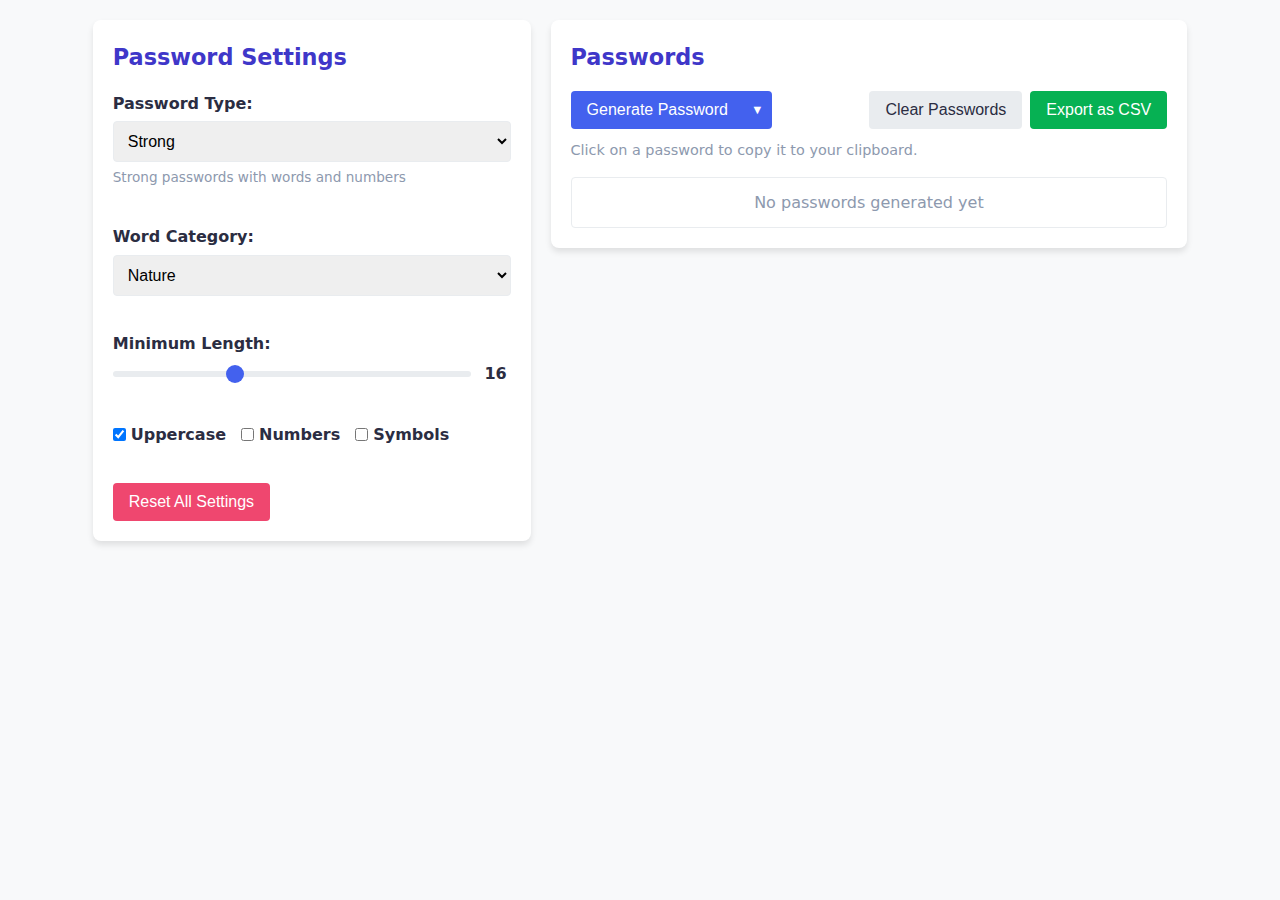
<file: index.html>
<!DOCTYPE html>
<html lang="en">
<head>
    <meta charset="UTF-8">
    <meta name="viewport" content="width=device-width, initial-scale=1.0">
    <title>Password Generator</title>
    <link rel="stylesheet" href="style.css">
    <script defer src="generator.js"></script>
    <link rel="icon" type="image/x-icon" href="password.svg">
</head>
<body>
    <div class="container">
        <main class="two-column-layout">
            <div class="settings-column">
                <div class="card settings-card">
                    <h2 style="margin-bottom: 15px;">Password Settings</h2>
                    <div class="settings-grid">
                        <div class="setting-group">
                            <label for="password-type">Password Type:</label>
                            <select id="password-type" onchange="handleTypeChange()">
                                <option value="memorable">Memorable</option>
                                <option value="strong" selected>Strong</option>
                                <option value="complex">Complex</option>
                                <option value="random">Random</option>
                            </select>
                            <p class="setting-description" id="type-description">Strong passwords with words and numbers</p>
                        </div>

                        <div class="setting-group">
                            <label for="word-category">Word Category:</label>
                            <select id="word-category">
                                <option value="animals">Animals</option>
                                <option value="nature" selected>Nature</option>
                                <option value="tech">Technology</option>
                                <option value="food">Food</option>
                            </select>
                        </div>

                        <div class="setting-group">
                            <label for="password-length">Minimum Length:</label>
                            <div class="length-control">
                                <input id="password-length" type="range" min="8" max="32" value="16">
                                <span id="length-value">16</span>
                            </div>
                        </div>

                        <div class="setting-group checkboxes">
                            <div class="checkbox-item">
                                <input id="include-uppercase" type="checkbox" checked>
                                <label for="include-uppercase">Uppercase</label>
                            </div>
                            <div class="checkbox-item">
                                <input id="include-numbers" type="checkbox" checked>
                                <label for="include-numbers">Numbers</label>
                            </div>
                            <div class="checkbox-item">
                                <input id="include-symbols" type="checkbox" checked>
                                <label for="include-symbols">Symbols</label>
                            </div>
                        </div>
                    </div>
                    <div class="settings-footer">
                        <button id="reset-btn" class="warning-btn">Reset All Settings</button>
                    </div>
                </div>
            </div>

            <div class="results-column">
                <div class="card results-card">
                    <div class="results-header">
                        <h2>Passwords</h2>
                        <div class="results-actions">
                            <div class="dropdown-container">
                                <button id="generate-btn" class="primary-btn">Generate Password</button>
                                <button class="dropdown-toggle">▼</button>
                                <div class="dropdown-menu">
                                    <a href="#" data-count="1">1 Password</a>
                                    <a href="#" data-count="5">5 Passwords</a>
                                    <a href="#" data-count="10">10 Passwords</a>
                                    <a href="#" data-count="25">25 Passwords</a>
                                    <a href="#" data-count="50">50 Passwords</a>
                                    <a href="#" data-count="100">100 Passwords</a>
                                </div>
                            </div>
                            <div id="password-action-buttons">
                                <button id="clear-btn">Clear Passwords</button>
                                <button id="export-btn" class="success-btn">Export as CSV</button>
                            </div>
                        </div>
                    </div>
                    <p class="helper-text">Click on a password to copy it to your clipboard.</p>
                    <ol reversed id="password-list">
                        <li class="empty-message">No passwords generated yet</li>
                    </ol>
                </div>
            </div>
        </main>

        <div id="toast" class="toast">Password copied to clipboard!</div>
    </div>
</body>
</html>
</file>
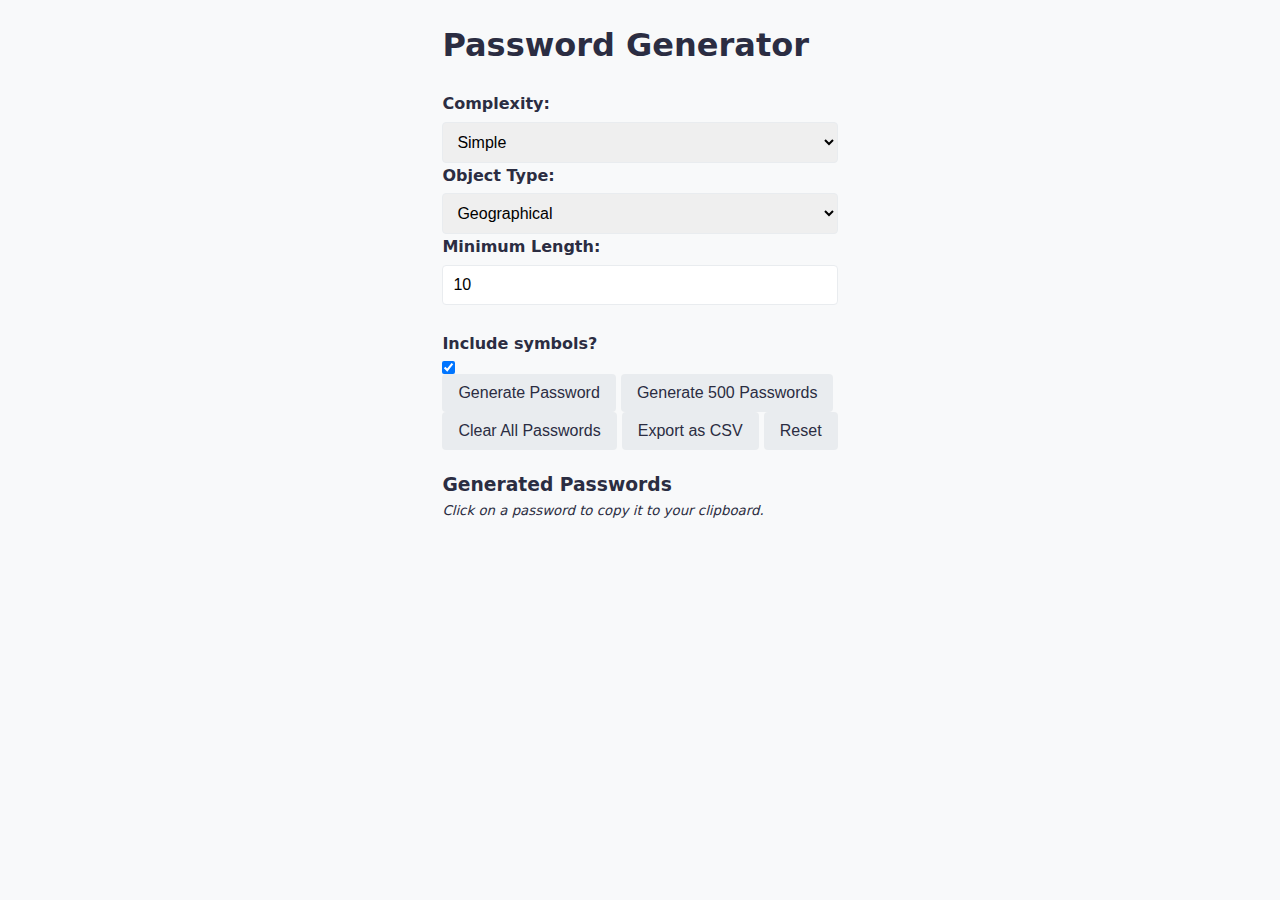
<file: password generator.html>
<head>
    <link rel="stylesheet" type="text/css" href="style.css">
    <script type="text/javascript" src="./generator.js"></script>
    
    <title>Password Generator</title>
</head>

<html>
    <body>
        <div class="container">
            <div class="row">
                <div class="col">
                    <h1>Password Generator</h1>
                </div>
            </div>

            <div class="row">
                <div class="col">
                    <label for="generated-complexity">Complexity:</label>
                    <select id="generated-complexity" onchange="typeHandler()">
                        <option value="very_simple">Very Simple</option>
                        <option value="simple" selected="selected">Simple</option>
                        <option value="complex">Complex</option>
                        <option value="random">Random</option>
                    </select>
                    <label for="generated-object">Object Type:</label>
                    <select id="generated-object">
                        <option value="animal">Animals</option>
                        <option value="geographical" selected="selected">Geographical</option>
                        <option value="simple_mix">Simple (Mixed)</option>
						<!--<option value="mixed">Mixed</option>-->
                    </select>
                    <label for="generated-length">Minimum Length:</label>
                    <input id="generated-length" type="number" value=10>
					<br>
					<br>
                    <label for="generated-symbol">Include symbols?</label>
					<input id="generated-symbol" type="checkbox" checked=true>
                </div>
                <div class="col">
                    <button onclick="generatePasswords(1, false)">Generate Password</button>
                    <button onclick="generatePasswords(500, true)">Generate 500 Passwords</button>
                </div>
                <div class="col">
                    <button onclick="clearPasswords()">Clear All Passwords</button>
                    <button onclick="exportArrayToCSV()">Export as CSV</button>
                    <button onclick="resetPage()">Reset</button>
                </div>
            </div>

            <div class="row">
                <div class="col">
                    <h3>Generated Passwords</h3>
                    <sub><em>Click on a password to copy it to your clipboard.</em></sub>
                    <ul id="generated-passwords-list"></ul>
                </div>
            </div>
        </div>
    </body>
</html>
</file>
<file: style.css>
:root {
	--primary-color: #4361ee;
	--primary-light: #4895ef;
	--secondary-color: #3f37c9;
	--accent-color: #f72585;
	--warning-color: #ef476f;
	--text-color: #2b2d42;
	--text-light: #8d99ae;
	--background-color: #f8f9fa;
	--card-color: #ffffff;
	--border-color: #e9ecef;
	--success-color: #058C42;
	--shadow: 0 4px 6px rgba(0, 0, 0, 0.1);
	--border-radius: 8px;
	--transition: all 0.3s ease;
  }
  
  * {
	margin: 0;
	padding: 0;
	box-sizing: border-box;
  }
  
  body {
	font-family: system-ui, -apple-system, BlinkMacSystemFont, 'Segoe UI', Roboto, Oxygen, Ubuntu, Cantarell, 'Open Sans', 'Helvetica Neue', sans-serif;
	background-color: var(--background-color);
	color: var(--text-color);
	line-height: 1.6;
	padding: 20px;
	min-height: 100vh;
	display: flex;
	flex-direction: column;
  }
  
  .container {
	max-width: 1200px;
	margin: 0 auto;
	display: flex;
	flex-direction: column;
	/* flex-grow: 1; */
	gap: 20px;
  }
  
  /* Two-column layout */
  .two-column-layout {
	display: flex;
	gap: 20px;
	flex-grow: 1;
  }
  
  .settings-column, .results-column {
	width: 40%;
	display: flex;
	flex-direction: column;
  }

  .results-column {
	flex-grow: 1;
  }
  
  .card {
	background: var(--card-color);
	border-radius: var(--border-radius);
	box-shadow: var(--shadow);
	padding: 20px;
	/* height: 100%; */
	display: flex;
	flex-direction: column;
  }

  .card.results-card {
	/* height: 100%; */
  }
  
  h2 {
	color: var(--secondary-color);
	/* margin-bottom: 15px; */
	font-size: 1.4rem;
  }
  
  /* Settings Card */
  .settings-grid {
	display: grid;
	grid-template-columns: 1fr;
	gap: 20px;
	margin-bottom: 20px;
  }
  
  .setting-group {
	margin-bottom: 15px;
  }
  
  .settings-footer {
	margin-top: auto;
	/* text-align: right; */
  }
  
  label {
	display: block;
	margin-bottom: 5px;
	font-weight: 600;
  }
  
  select, input[type="number"] {
	width: 100%;
	padding: 10px;
	border: 1px solid var(--border-color);
	border-radius: 4px;
	font-size: 1rem;
	transition: var(--transition);
  }
  
  select:focus, input:focus {
	outline: none;
	border-color: var(--primary-color);
	box-shadow: 0 0 0 2px rgba(67, 97, 238, 0.2);
  }
  
  .setting-description {
	font-size: 0.85rem;
	color: var(--text-light);
	margin-top: 5px;
  }
  
  .length-control {
	display: flex;
	align-items: center;
	gap: 10px;
  }
  
  input[type="range"] {
	flex: 1;
	height: 6px;
	background: var(--border-color);
	border-radius: 3px;
	appearance: none;
	-webkit-appearance: none;
  }
  
  input[type="range"]::-webkit-slider-thumb {
	appearance: none;
	-webkit-appearance: none;
	width: 18px;
	height: 18px;
	background: var(--primary-color);
	border-radius: 50%;
	cursor: pointer;
  }
  
  #length-value {
	font-weight: bold;
	min-width: 30px;
	text-align: center;
  }
  
  .checkboxes {
	display: flex;
	flex-wrap: wrap;
	gap: 15px;
  }
  
  .checkbox-item {
	display: flex;
	align-items: center;
	gap: 5px;
  }
  
  .checkbox-item label {
	margin-bottom: 0;
	cursor: pointer;
  }
  
  /* Buttons */
  button {
	padding: 10px 16px;
	border: none;
	border-radius: 4px;
	background-color: var(--border-color);
	color: var(--text-color);
	font-size: 1rem;
	cursor: pointer;
	transition: var(--transition);
	white-space: nowrap;
  }
  
  button:hover {
	background-color: #dde2e6;
  }
  
  .primary-btn {
	background-color: var(--primary-color);
	color: white;
  }
  
  .primary-btn:hover {
	background-color: var(--primary-light);
  }
  
  .warning-btn {
	background-color: var(--warning-color);
	color: white;
  }
  
  .warning-btn:hover {
	background-color: #e63e65;
  }

  .success-btn {
	background-color: #06B153; 
	color: white;
  }

  .success-btn:hover {
	background-color: var(--success-color);
	
  }
  
  /* Dropdown */
  .dropdown-container {
	position: relative;
	display: inline-flex;
  }
  
  .dropdown-toggle {
	padding: 10px 8px;
	border-radius: 0 4px 4px 0;
	margin-left: -1px;
	background-color: var(--primary-color);
	color: white;
	font-size: 0.8rem;
	cursor: pointer;
  }
  
  .dropdown-toggle:hover {
	background-color: var(--primary-light);
  }
  
  #generate-btn {
	border-radius: 4px 0 0 4px;
  }
  
  .dropdown-menu {
	position: absolute;
	top: 100%;
	right: 0;
	z-index: 1000;
	display: none;
	min-width: 160px;
	padding: 5px 0;
	margin: 2px 0 0;
	background-color: var(--card-color);
	border: 1px solid var(--border-color);
	border-radius: var(--border-radius);
	box-shadow: var(--shadow);
  }
  
  .dropdown-menu.show {
	display: block;
  }
  
  .dropdown-menu a {
	display: block;
	padding: 8px 16px;
	color: var(--text-color);
	text-decoration: none;
	transition: var(--transition);
  }
  
  .dropdown-menu a:hover {
	background-color: rgba(67, 97, 238, 0.1);
  }
  
  /* Results Card */
  .results-header {
	display: flex;
	justify-content: space-between;
	align-items: center;
	flex-wrap: wrap;
	gap: 15px;
	margin-bottom: 10px;
  }
  
  .results-actions {
	display: flex;
	gap: 10px;
	flex-wrap: wrap;
    flex-grow: 1;
    justify-content: space-between;
  }
  
  .helper-text {
	color: var(--text-light);
	font-size: 0.9rem;
	margin-bottom: 15px;
  }

  #password-action-buttons {
	display: flex;
	flex-flow: row;
	gap: 0.5em;
  }
  
  #password-list {
	/* list-style: none; */
	list-style-position: inside;
	flex-grow: 1;
	overflow-y: auto;
	border: 1px solid var(--border-color);
	border-radius: 4px;
	/* min-height: 100px; */
	max-height: 75vh;
  }
  
  #password-list li {
	padding: 0.75em 1em;
	border-bottom: 1px solid var(--border-color);
	cursor: pointer;
	transition: var(--transition);
	user-select: none;
	/* font-family: monospace; */
	/* font-size: 1.1em; */
  }

  #password-list li::marker {
	/* font-weight: bold; */
	color: rgba(0, 0, 0, 0.5);
  }
  
  #password-list li:hover {
	background-color: rgba(67, 97, 238, 0.1);
  }
  
  #password-list li:last-child {
	border-bottom: none;
  }
  
  .empty-message {
	list-style: none;
	color: var(--text-light);
	/* font-style: italic; */
	cursor: default !important;
	
	width: 100%;
    height: 100%;
    text-align: center;
    align-content: center;
  }

  .empty-message:hover {
	background-color: initial !important;
  }
  
  .password-text {
	font-family: monospace;
  }
  
  /* Toast notification */
  .toast {
	position: fixed;
	bottom: 20px;
	left: 50%;
	transform: translateX(-50%) translateY(20px);
	background-color: var(--success-color);
	color: white;
	padding: 12px 20px;
	border-radius: 4px;
	opacity: 0;
	transition: all 0.3s ease;
	z-index: 1000;
  }
  
  .toast.show {
	/* transform: translateX(-50%) translateY(0); */
	opacity: 1;
  }
  
  /* Responsive design - switch to vertical layout on smaller screens */
  @media (max-width: 768px) {
	.two-column-layout {
	  flex-direction: column;
	}
	
	.settings-column, .results-column {
	  width: 100%;
	}
	
	.results-actions {
	  flex-direction: column;
	  width: 100%;
	}
	
	.dropdown-container {
	  width: 100%;
	}
	
	#generate-btn {
	  flex: 1;
	}
	
	#clear-btn, #export-btn {
	  width: 100%;
	}
  }
</file>
